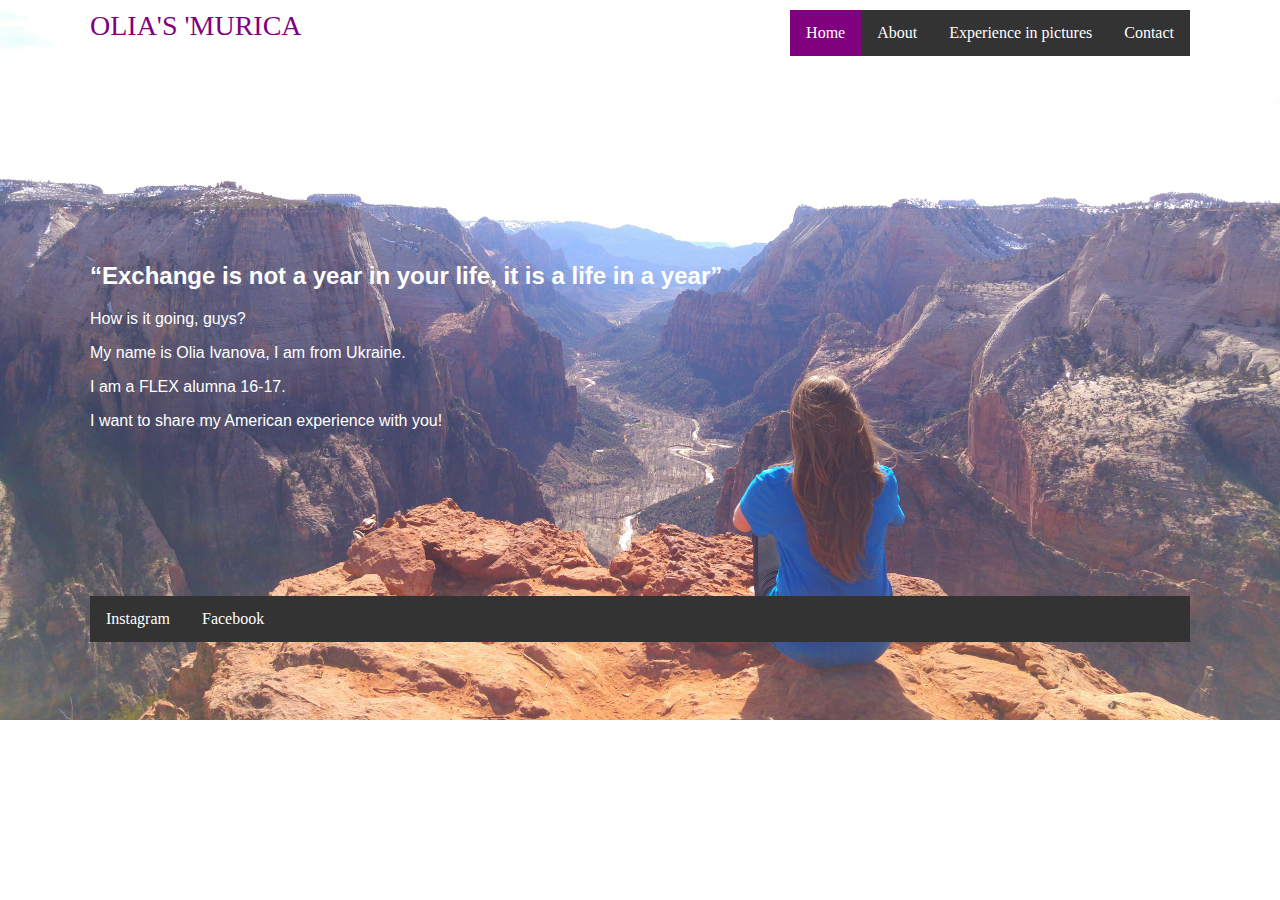
<file: index.html>
<!doctype html>
<html>
	<head>
		<title>Home</title>
		<link rel="stylesheet" type="text/css" href="style.css">
	</head>
	<body id="home" background="home.jpg">
		<div id="container">
			<header>
					<a href="index.html" id="icon">Olia's 'Murica</a>
					<nav id="nav">
						<ul>
							<li><a class="active" href="./index.html">Home</a></li>
							<li><a href="./about.html">About</a></li>
							<li><a href="./experience.html">Experience in pictures</a></li>
							<li><a href="./contact.html">Contact</a></li>
						</ul>
					</nav>
			</header>
			<div id="content">
				<div id="infohome">
					<h2>“Exchange is not a year in your life, it is a life in a year”</h2>
					<p>How is it going, guys?</p>
					<p>My name is Olia Ivanova, I am from Ukraine.</p>
					<p>I am a FLEX alumna 16-17.</p>
					<p>I want to share my American experience with you!</p>
				</div>
			</div>
			<footer>
				<nav id="media">
					<ul>
						<li><a href="https://www.instagram.com/olshaiva/">Instagram</a></li>
						<li><a href=".https://www.facebook.com/olshaiva">Facebook</a></li>
					</ul>
				</nav>
			</footer>
		</div>
	</body>
</html>
</file>
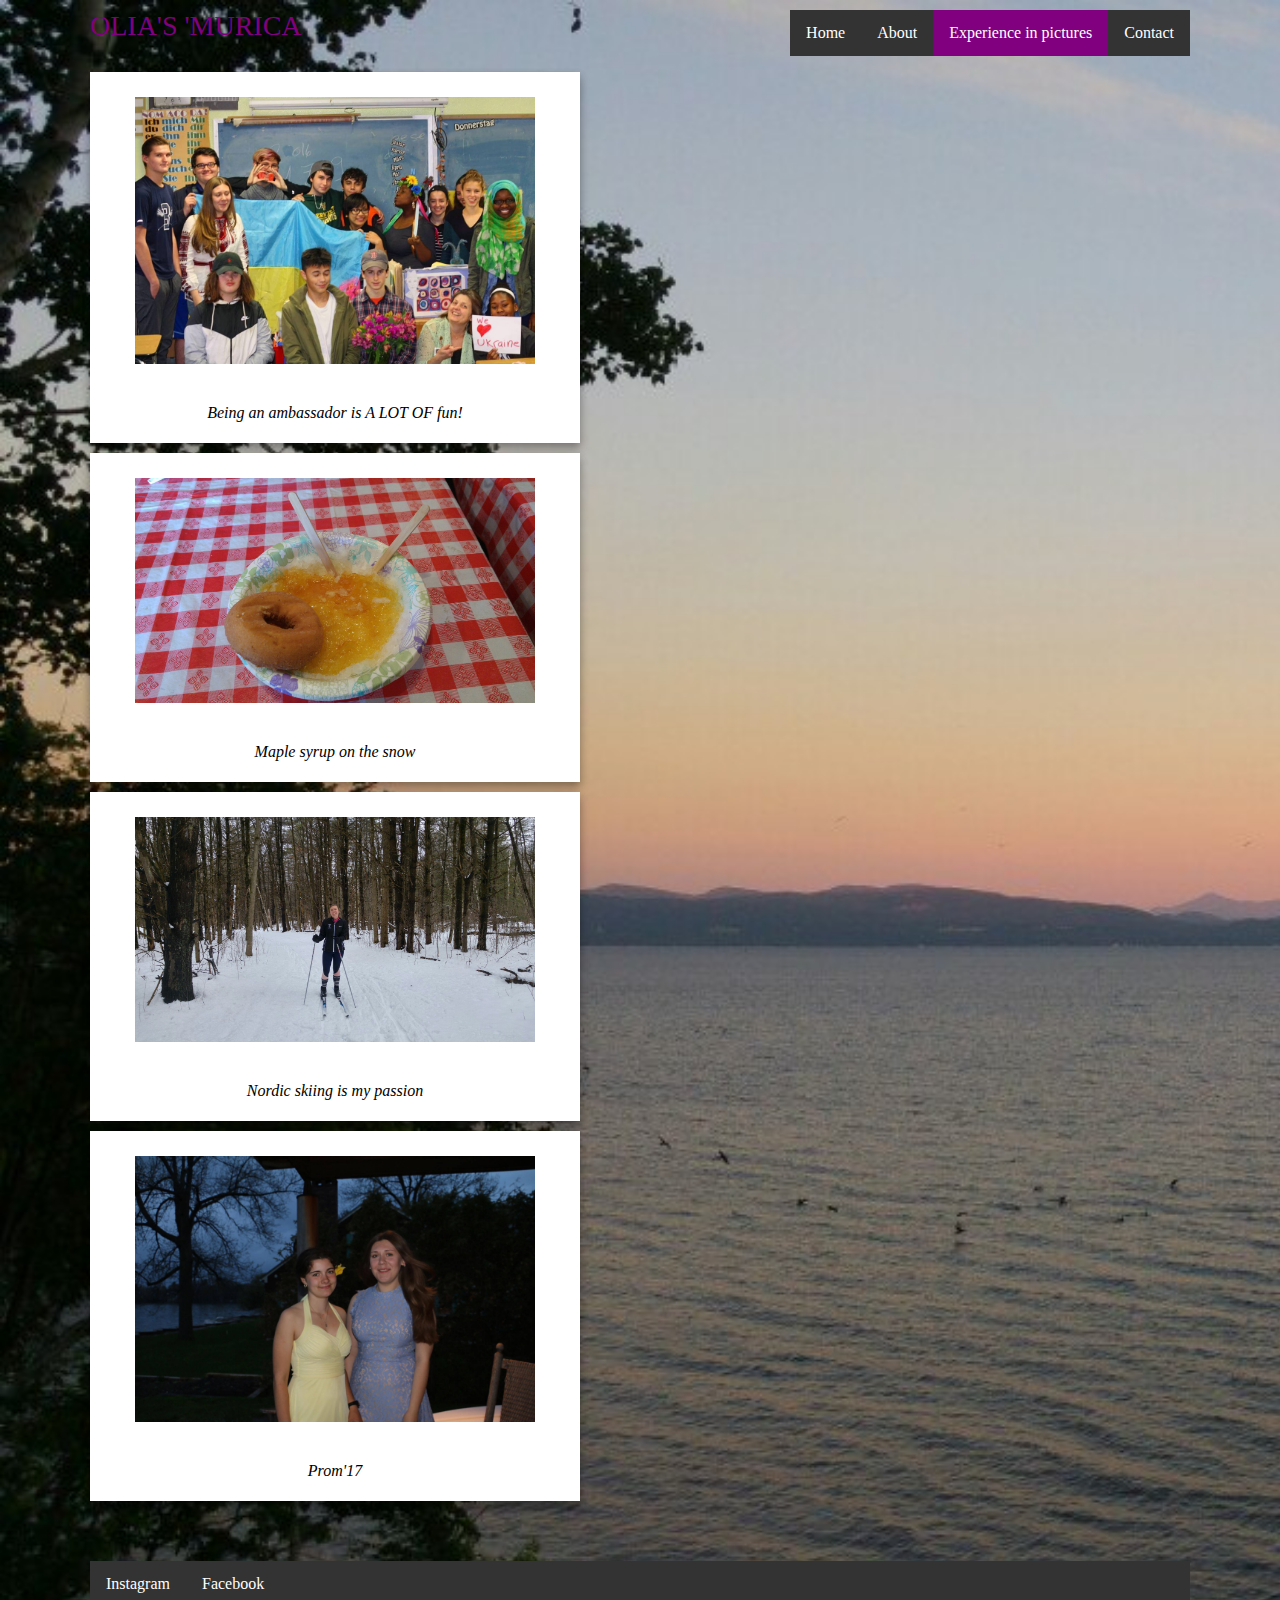
<file: experience.html>
<!doctype html>
<html>
	<head>
		<title>Experience in pictures</title>
		<link rel="stylesheet" type="text/css" href="style.css">
	</head>
	<body id="experience" background="UXhpaQ2YylM.jpg">
		<div id="container">
			<header>
					<a href="index.html" id="icon">Olia's 'Murica</a>
					<nav id="nav">						<ul>
							<li><a href="./index.html">Home</a></li>
							<li><a href="./about.html">About</a></li>
							<li><a class="active" href="./experience.html">Experience in pictures</a></li>
							<li><a href="./contact.html">Contact</a></li>
						</ul>
					</nav>
			</header>
			<div id="content">
				<div id="photos">
					<div id="paloroit">
						<img src="18808837_1849814568672950_5884819470056161280_n.jpg" alt="Ambassador">
						<p>Being an ambassador is A LOT OF fun!</p>
					</div>
					<div id="paloroit">
						<img src="Gi75LurEXR0.jpg" alt="Maple Syrup">
						<p>Maple syrup on the snow</p>
					</div>
					<div id="paloroit">
						<img src="4kbg0AvPCeA.jpg" alt="Skiing">
						<p>Nordic skiing is my passion</p>
					</div>
					<div id="paloroit">
						<img src="khDJLBua_uw.jpg" alt="Prom">
						<p>Prom'17</p>
					</div>
				</div>
			</div>
			<div id="footer">
				<nav id="exmedia">
					<ul>
						<li><a href="https://www.instagram.com/olshaiva/">Instagram</a></li>
						<li><a href=".https://www.facebook.com/olshaiva">Facebook</a></li>
					</ul>
				</nav>
			</div>
		</div>
	</body>
</html>
</file>
<file: style.css>
#container{
			width: 1100px;
			margin: 0 auto;
			padding: 10px;
		}
		body {
			margin: 0;
		}
		#home {
			width: 100%;
			height: 100%;
			background-repeat: no-repeat;
			background-size: cover;
		}
		#about {
			width: 100%;
			height: 100%;
			background-repeat: no-repeat;
			background-size: cover;
		}
		#experience{
			width: 100%;
			height: 100%;
			background-repeat: no-repeat;
			background-size: cover;
		}
		#contact {
			width: 100%;
			height: 100%;
			background-repeat: no-repeat;
			background-size: cover;
		}
		ul {
			list-style-type: none;
			margin: 0;
			padding: 0;
			overflow: hidden;
			background-color: #333;
		}
		li {
			float: left;
		}
		li a {
			display: block;
			color: white;
			text-align: center;
			padding: 14px 16px;
			text-decoration: none;
		}
		li a:hover {
			background-color: grey;
		}
		.active {
			background-color: purple;
			color: white;
		}
		#icon {
			text-decoration: none;
			color: purple;
			text-transform: uppercase;
			font-family: "Verdana", serif;
			font-size: 28px;
		}
		#nav {
			display: inline-block;
			float: right;
		}
		#infohome {
			padding-top: 200px;
			color: white;
			font-family: "Arial", san-serif;
		}
		#infoabout {
			margin-top: 200px;
			color: white;
			font-family: "Arial", san-serif;
			width: 700px;
			background-color: purple;
		}
		#photos {
			width: 600px;
			padding-top: 30px;
		}
		#photos img {
			width: 400px;
			margin: 20px 10px;
		}
		#paloroit {
			width: 80%;
		    background-color: white;
		    box-shadow: 0 4px 8px 0 rgba(0, 0, 0, 0.2), 0 6px 10px 0 rgba(0, 0, 0, 0.19);
		    margin-bottom: 10px;
			text-align: center;
			padding: 5px 5px;
			font-style: italic;
		}
		form {
			padding-top: 70px;
		}
		#media {
			padding-top: 150px;
		}
		#aboutmedia {
			padding-top: 270px;
		}		
		#exmedia {
			padding-top: 50px;
		}		
		#contactmedia {
			padding-top: 300px;
		}
</file>
